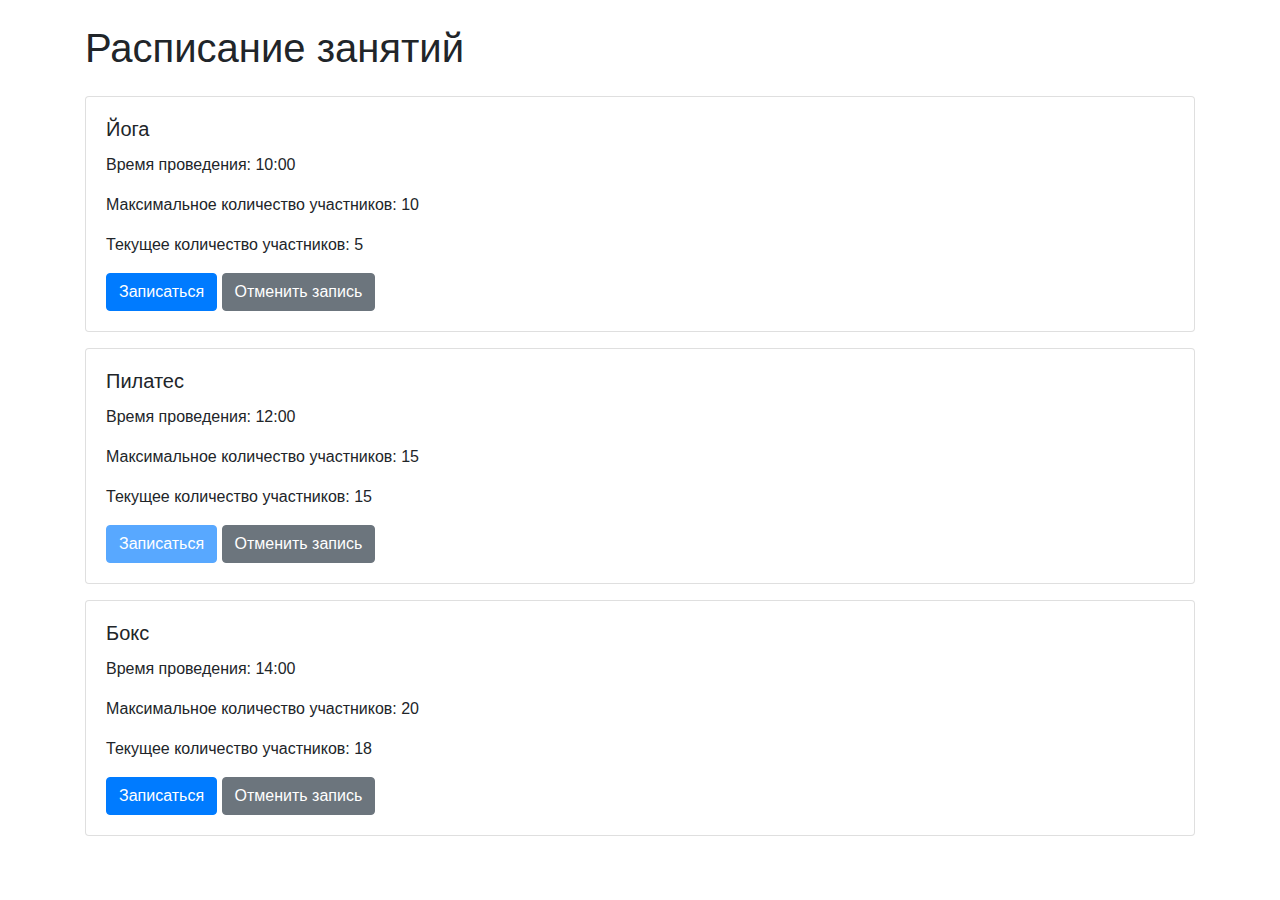
<file: seminar1/index.html>
<!DOCTYPE html>
<html lang="ru">
<head>
    <meta charset="UTF-8">
    <meta name="viewport" content="width=device-width, initial-scale=1.0">
    <title>Расписание занятий</title>
    <script src="script.js" defer></script>
    <link href="https://stackpath.bootstrapcdn.com/bootstrap/4.5.2/css/bootstrap.min.css" rel="stylesheet">
    <title>Seminar 1. HW</title>
</head>
<body>
    <div class="container">
        <h1 class="my-4">Расписание занятий</h1>
        <div id="schedule"></div>
    </div>
    <script src="https://code.jquery.com/jquery-3.5.1.min.js"></script>
    <script src="https://stackpath.bootstrapcdn.com/bootstrap/4.5.2/js/bootstrap.bundle.min.js"></script>
</body>
</html>
</file>
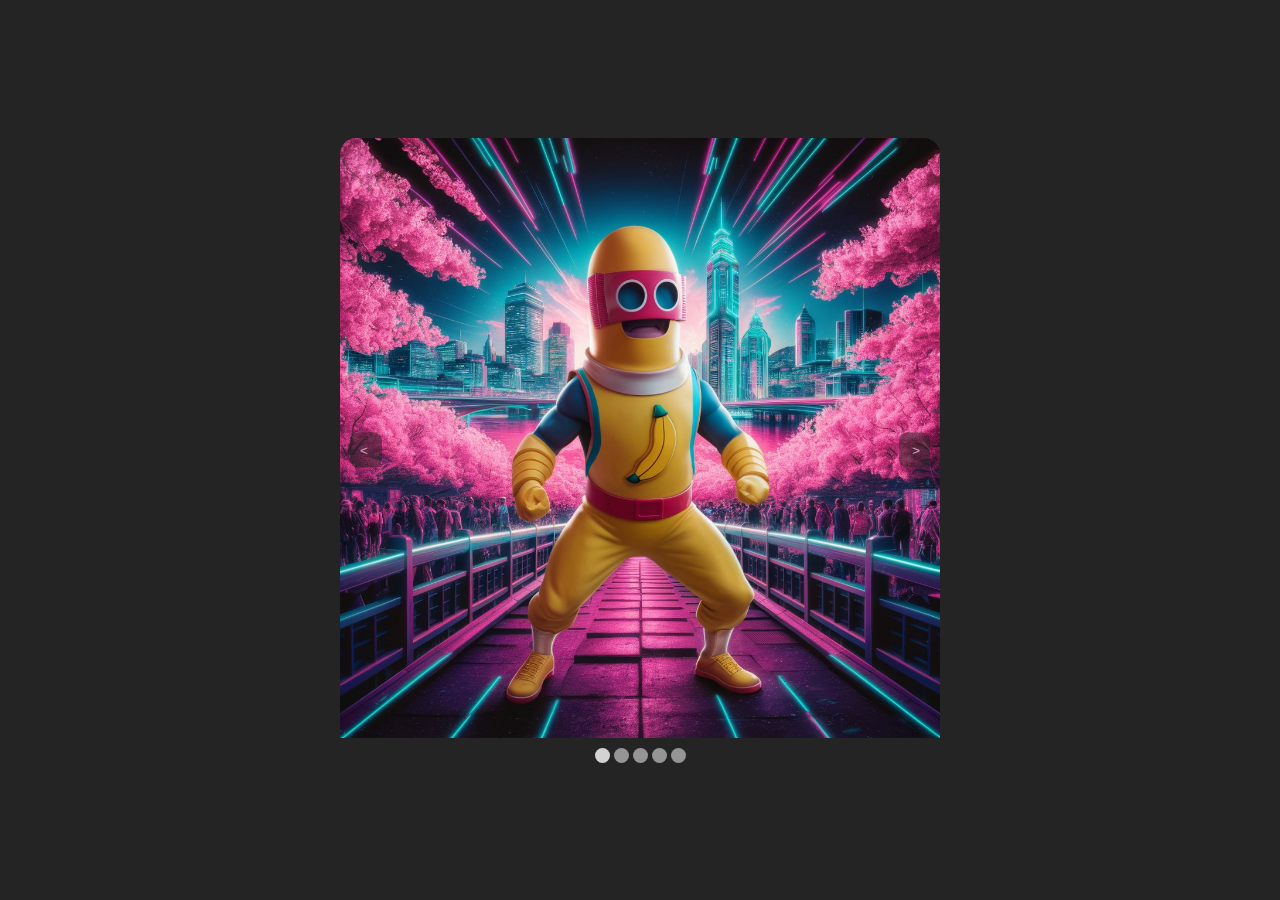
<file: seminar2/index.html>
<!DOCTYPE html>
<html lang="ru">
    <head>
        <meta charset="UTF-8" />
        <meta name="viewport" content="width=device-width, initial-scale=1.0" />
        <title>Seminar 2. Homework</title>
        <link rel="stylesheet" href="./static/css/style.css" />
        <script src="./static/js/script.js" defer></script>
    </head>
    <body>
        <div class="slider-container">
            <div id="slider">
                <img src="./public/images/image1.jpeg" class="slider-image" alt="Image 1" />
                <img src="./public/images/image2.jpeg" class="slider-image" alt="Image 1" />
                <img src="./public/images/image3.jpeg" class="slider-image" alt="Image 1" />
                <img src="./public/images/image4.jpeg" class="slider-image" alt="Image 1" />
                <img src="./public/images/image5.jpeg" class="slider-image" alt="Image 1" />
            </div>
            <button id="prevBtn">&lt <span>Предыдущее изображение</span></button>
            <button id="nextBtn"><span>Следующее изображение</span> ></button>
            <div id="dots" class="dots">
                <span class="dot" data-index="0"></span>
                <span class="dot" data-index="1"></span>
                <span class="dot" data-index="2"></span>
                <span class="dot" data-index="3"></span>
                <span class="dot" data-index="4"></span>

            </div>
        </div>
    </body>
</html>
</file>
<file: seminar2/static/css/style.css>
body {
    display: flex;
    justify-content: center;
    align-items: center;
    height: 100vh;
    margin: 0;
    background-color: #242424;
    font-family: Arial, sans-serif;
}

.slider-container {
    position: relative;
    width: 600px;
    max-width: 100%;
    overflow: hidden;
    border-radius: 16px;
}

#slider {
    display: flex;
    transition: transform 0.5s ease;
}

.slider-image {
    min-width: 100%;
    max-width: 100%;
    display: flex;
}

button {
    border-radius: 8px;
    position: absolute;
    top: 50%;
    transform: translateY(-50%);
    background-color: rgba(36, 36, 36, 0.7);
    color: #d3d3d3;
    border: none;
    padding: 10px;
    cursor: pointer;
    opacity: 75%;
    transition: all .3s;
}

button span {
    opacity: 0;
    font-size: 0;
    transition: all .3s;

}

button:hover {
    opacity: 100%;
}

button:hover span {
    opacity: 100%;
    font-size: 14px;
}

#prevBtn {
    left: 10px;
}

#nextBtn {
    right: 10px;
}

#dots {
    display: flex;
    justify-content: center;
    margin-top: 10px;
}

.dot {
    height: 15px;
    width: 15px;
    margin: 0 2px;
    background-color: #959595;
    border-radius: 50%;
    display: inline-block;
    cursor: pointer;
}

.dot.active {
    background-color: #d3d3d3;
}
</file>
